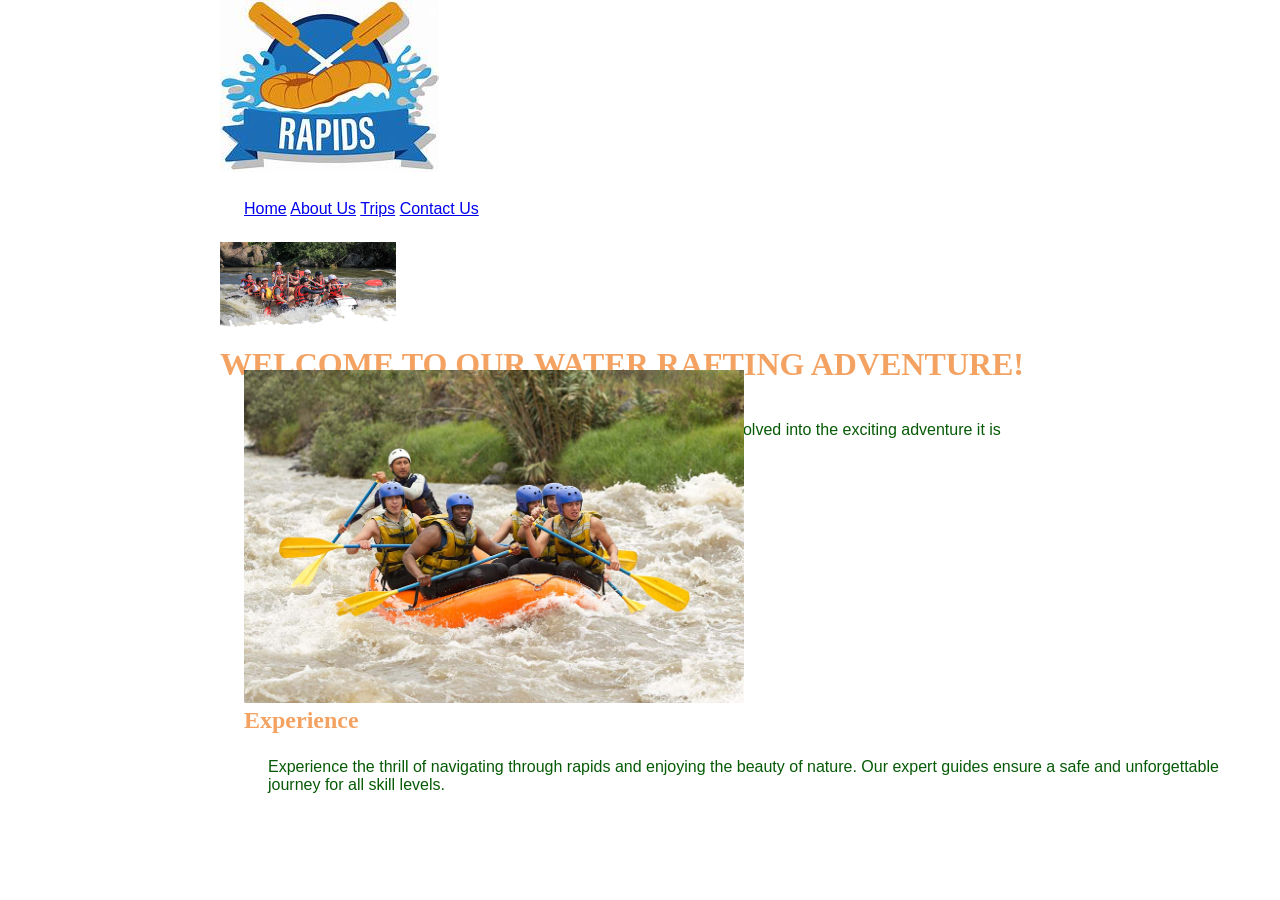
<file: index.html>
<!DOCTYPE html>
<html lang="en">

<head>
    <meta charset="UTF-8">
    <meta name="viewport" content="width=device-width, initial-scale=1.0">
    <meta name="description"
        content="Welcome to our water rafting adventure! Experience the thrill of navigating through rapids and enjoying the beauty of nature!">
    <meta name="author" content="Godspower Moses">
    <title>About Us| Summer River Expeditions</title>
    <link rel="stylesheet" href="wwr/styles/raft.css">

</head>

<body>
    <header>
        <img src="wwr/images/logo.jpeg" alt="White Water Rafting Logo">
        <nav>
            <a href="index.html">Home</a>
            <a href="about.html">About Us</a>
            <a href="trips.html">Trips</a>
            <a href="contact.html">Contact Us</a>
        </nav>
    </header>
    <main>
        <div class="hero">
            <img src="wwr/images/hero.png" alt="White Water Rafting Adventure">
            <h1>WELCOME TO OUR WATER RAFTING ADVENTURE!</h1>
            <article>
                <img src="wwr/images/rafting60.jpg" alt="White Water Rafting">
                <h2>
                    Experience
                </h2>
                <p>Experience the thrill of navigating through rapids and enjoying the beauty of nature. Our expert
                    guides ensure a safe and unforgettable journey for all skill levels.</p>
            </article>
        </div>
        <section>
            <h2>History</h2>
            <p>Learn about the rich history of white water rafting and how it has evolved into the exciting adventure it
                is today.</p>
        </section>
        <section>
            <h2>Adventure Awaits You!</h2>
        </section>
    </main>
   
    <footer>
        <p>&copy; 2026 White Water Rafting Adventure | Godspower Moses</p>
        <nav class="socialmedia">
            <a href=https://www.facebook.com/profile.php? id=61593580371596 target="_blank" rel="noopener noreferrer">
                <img src="wwr/images/facebook.svg" alt="Facebook">
            </a>

            <a href="https://tiktok.com" target="_blank" rel="noopener noreferrer">
                <img src="wwr/images/tiktok.svg" alt="TikTok">
            </a>

            <a href="https://wa.me/2348140927427" target="_blank" rel="noopener noreferrer">
                <img src="wwr/images/whatsapp.svg" alt="Whatsapp">
            </a>
        </nav>
    </footer>
</body>

</html>
</file>
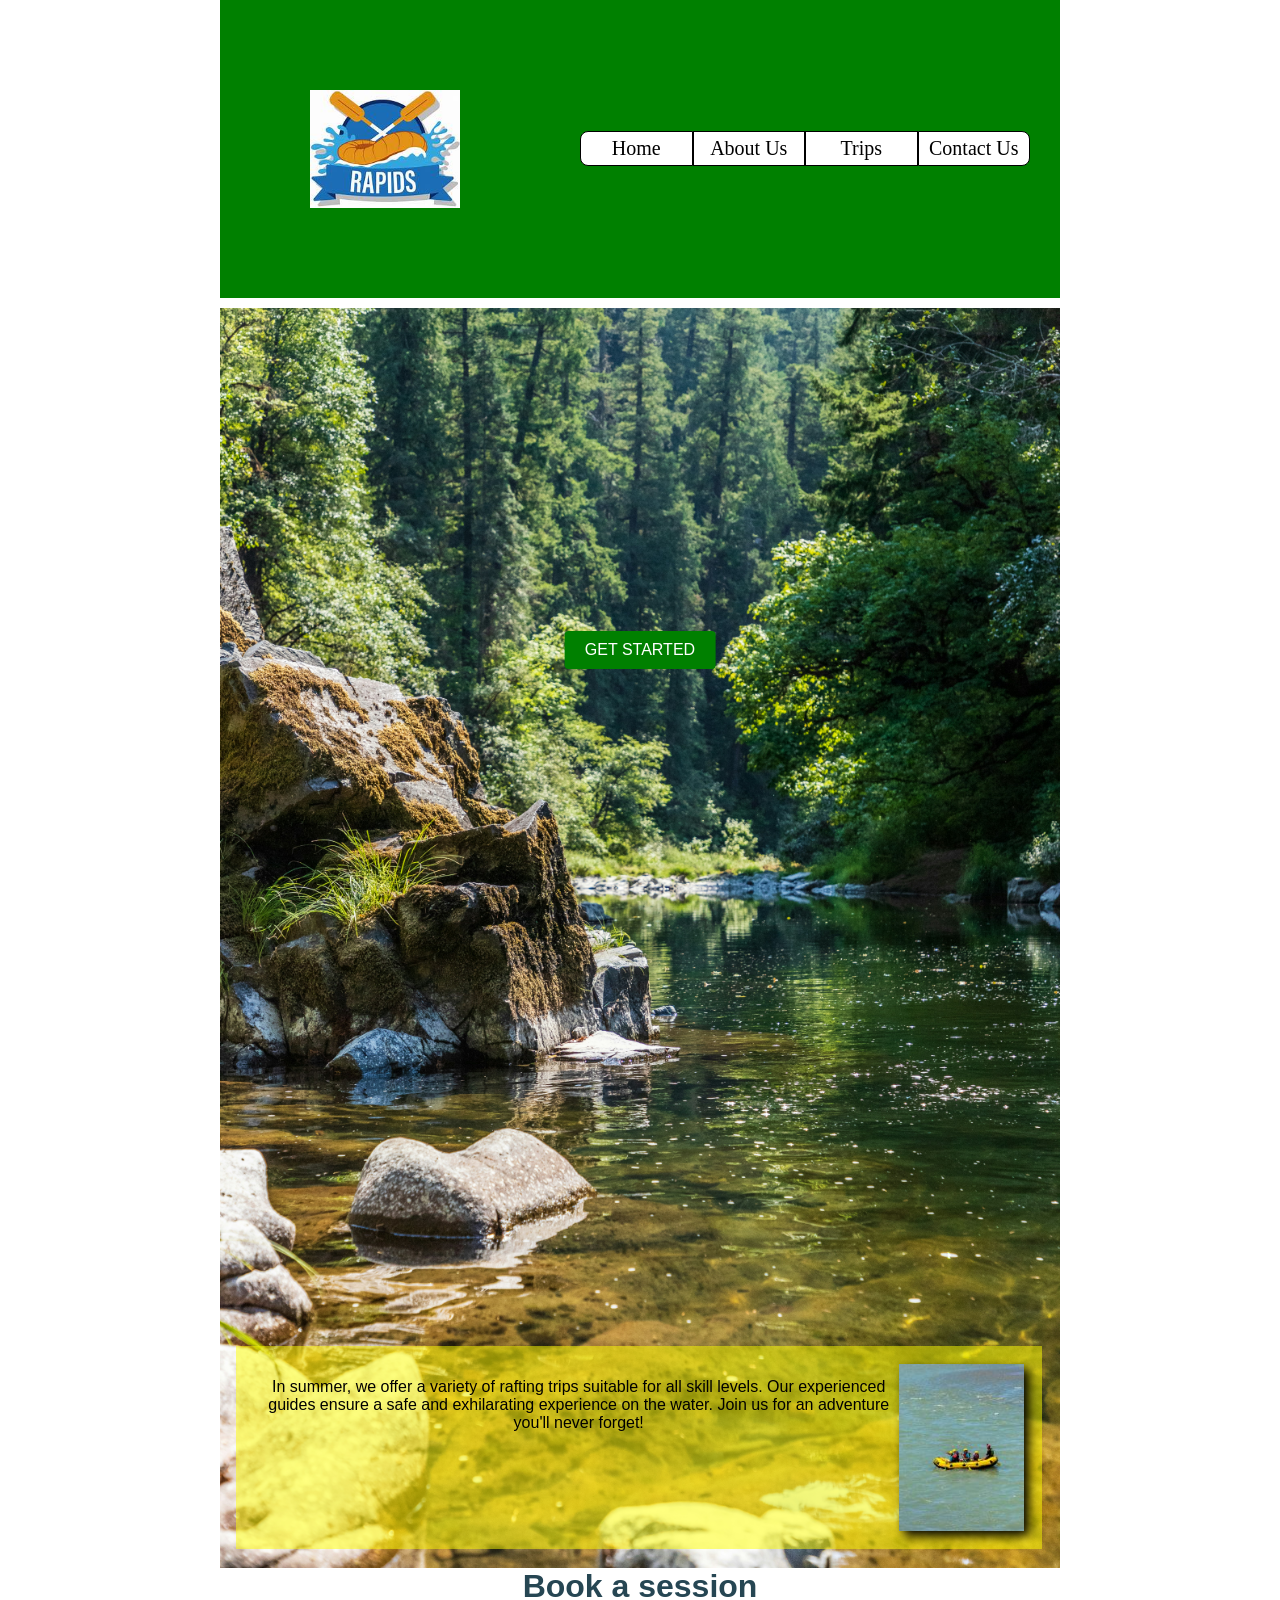
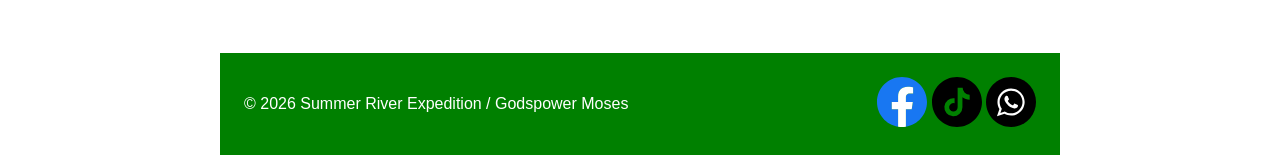
<file: wwr/index.html>
<!DOCTYPE html>
<html lang="en-US">

<head>
    <meta charset="UTF-8">
    <meta name="viewport" content="width=device-width,initial-scale=1.0">
    <meta name="description"
      content="Welcome to Summer River Expedition, your premier destination for thrilling rafting adventures. Join us for an unforgettable experience on the water!">
    <meta name="author" content="Godspower Moses">
    <title> Home | Summer River Expedition</title>
    <link rel="stylesheet" href="styles/rafting.css">
</head>

<body>
    <header>
        <img src="images/logo.jpeg" alt=" hero logo">
        <nav>
            <ul>
                <li><a href="index.html">Home</a></li>
                <li><a href="about.html">About Us</a></li>
                <li><a href="trips.html">Trips</a></li>
                <li><a href="contact.html">Contact Us</a></li>
            </ul>
        </nav>
    </header>
    <main>
        <div class="hero">
            <img src="images/scenic-river.jpg" alt=" waterscape">
            <h1>Book a session</h1>
            <article>
                <img src="images/river-veiw.jpg" alt="Scenic River">
                <p>
                   In summer, we offer a variety of rafting trips suitable for all skill levels. Our experienced guides ensure a safe and exhilarating experience on the water. Join us for an adventure you'll never forget!
                </p>
            </article>
        </div>
        <section class="trips">
           <div id="home-btn" class="btn-home">
                <a href="trips.html" class="btn">GET STARTED</a>
            </div>
            </div>
           
    </main>
    <footer>
        <p>&copy; 2026 Summer River Expedition / Godspower Moses</p>

        <nav class="socialmedia">
            <a href="https://www.facebook.com/">
                <img src="images/facebook.svg" alt="Facebook logo ">
            </a>
            <a href="https://www.tiktok.com/">
                <img src="images/tiktok.svg" alt="Tiktok logo">
            </a>
            <a href="https://www.whatsapp.com/">
                <img src="images/whatsapp.svg" alt="Instagram logo">
            </a>
        </nav>
    </footer>
</body>

</html>
</file>
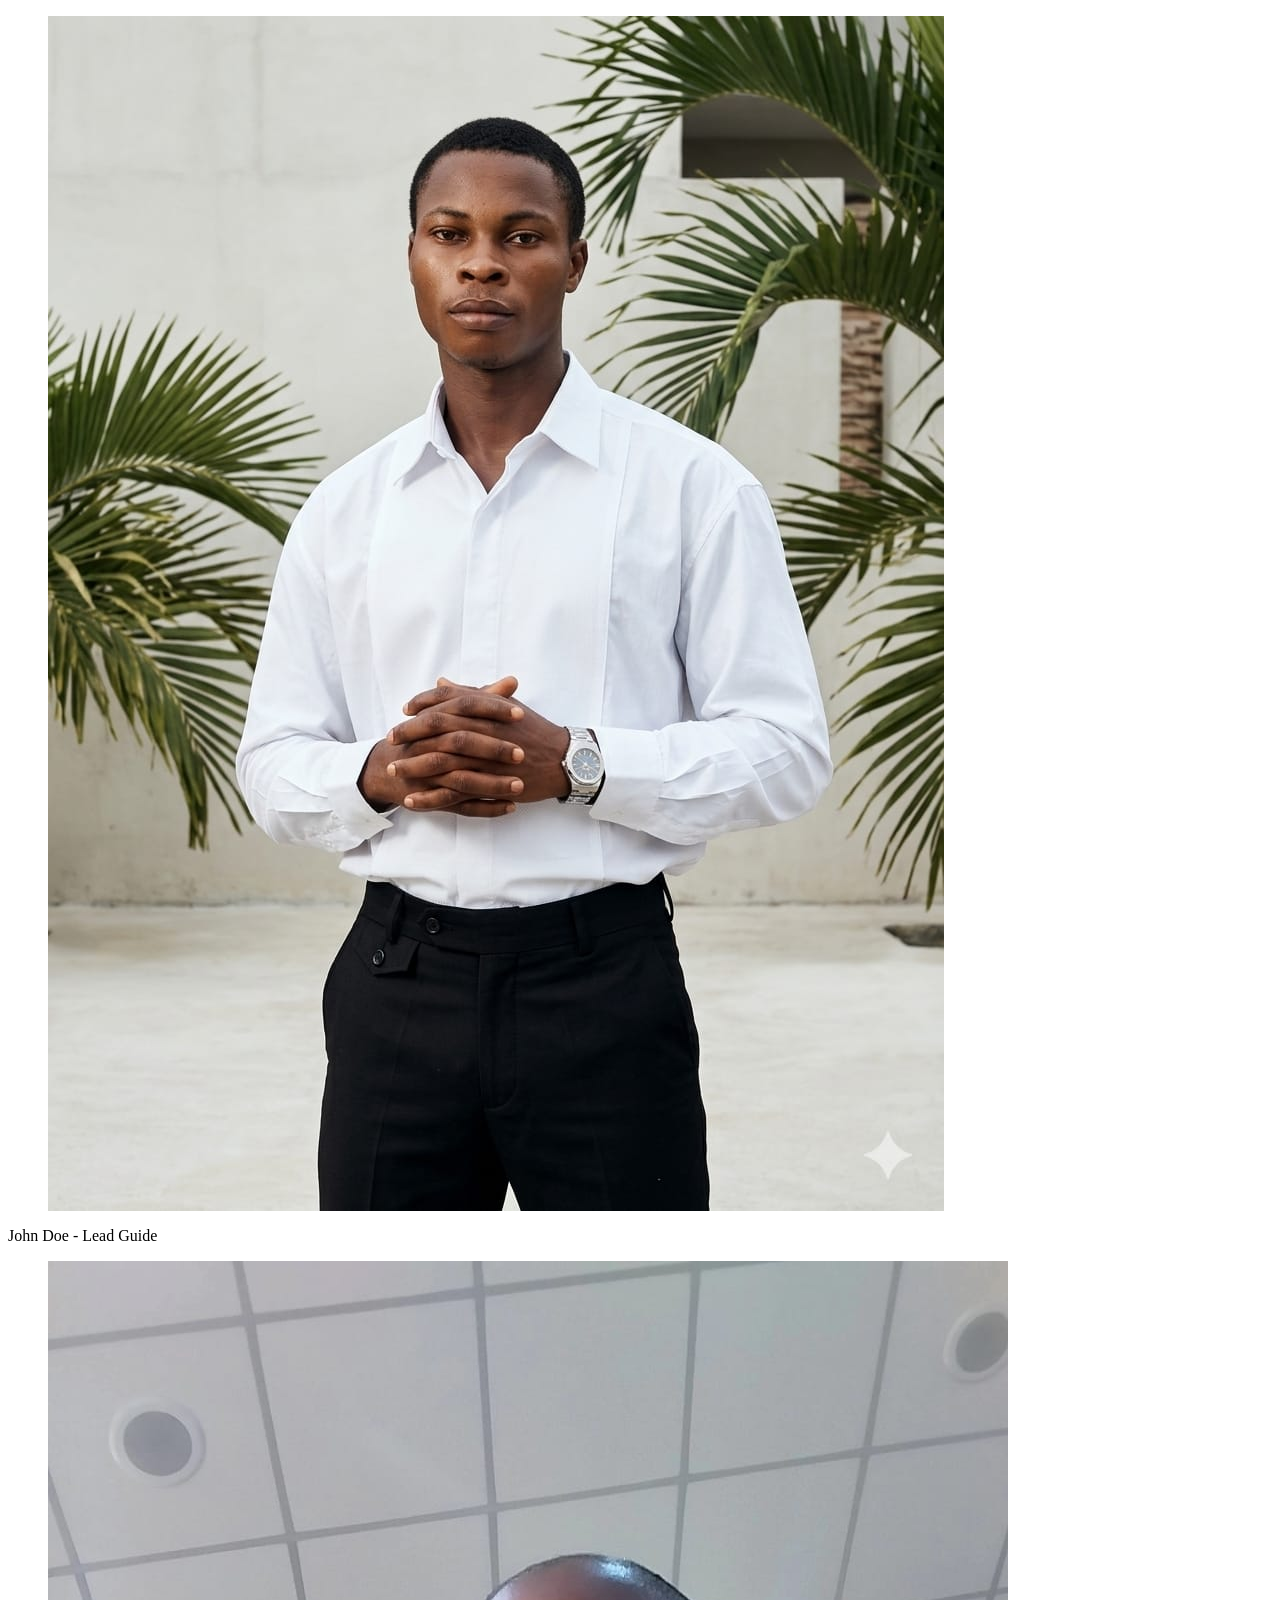
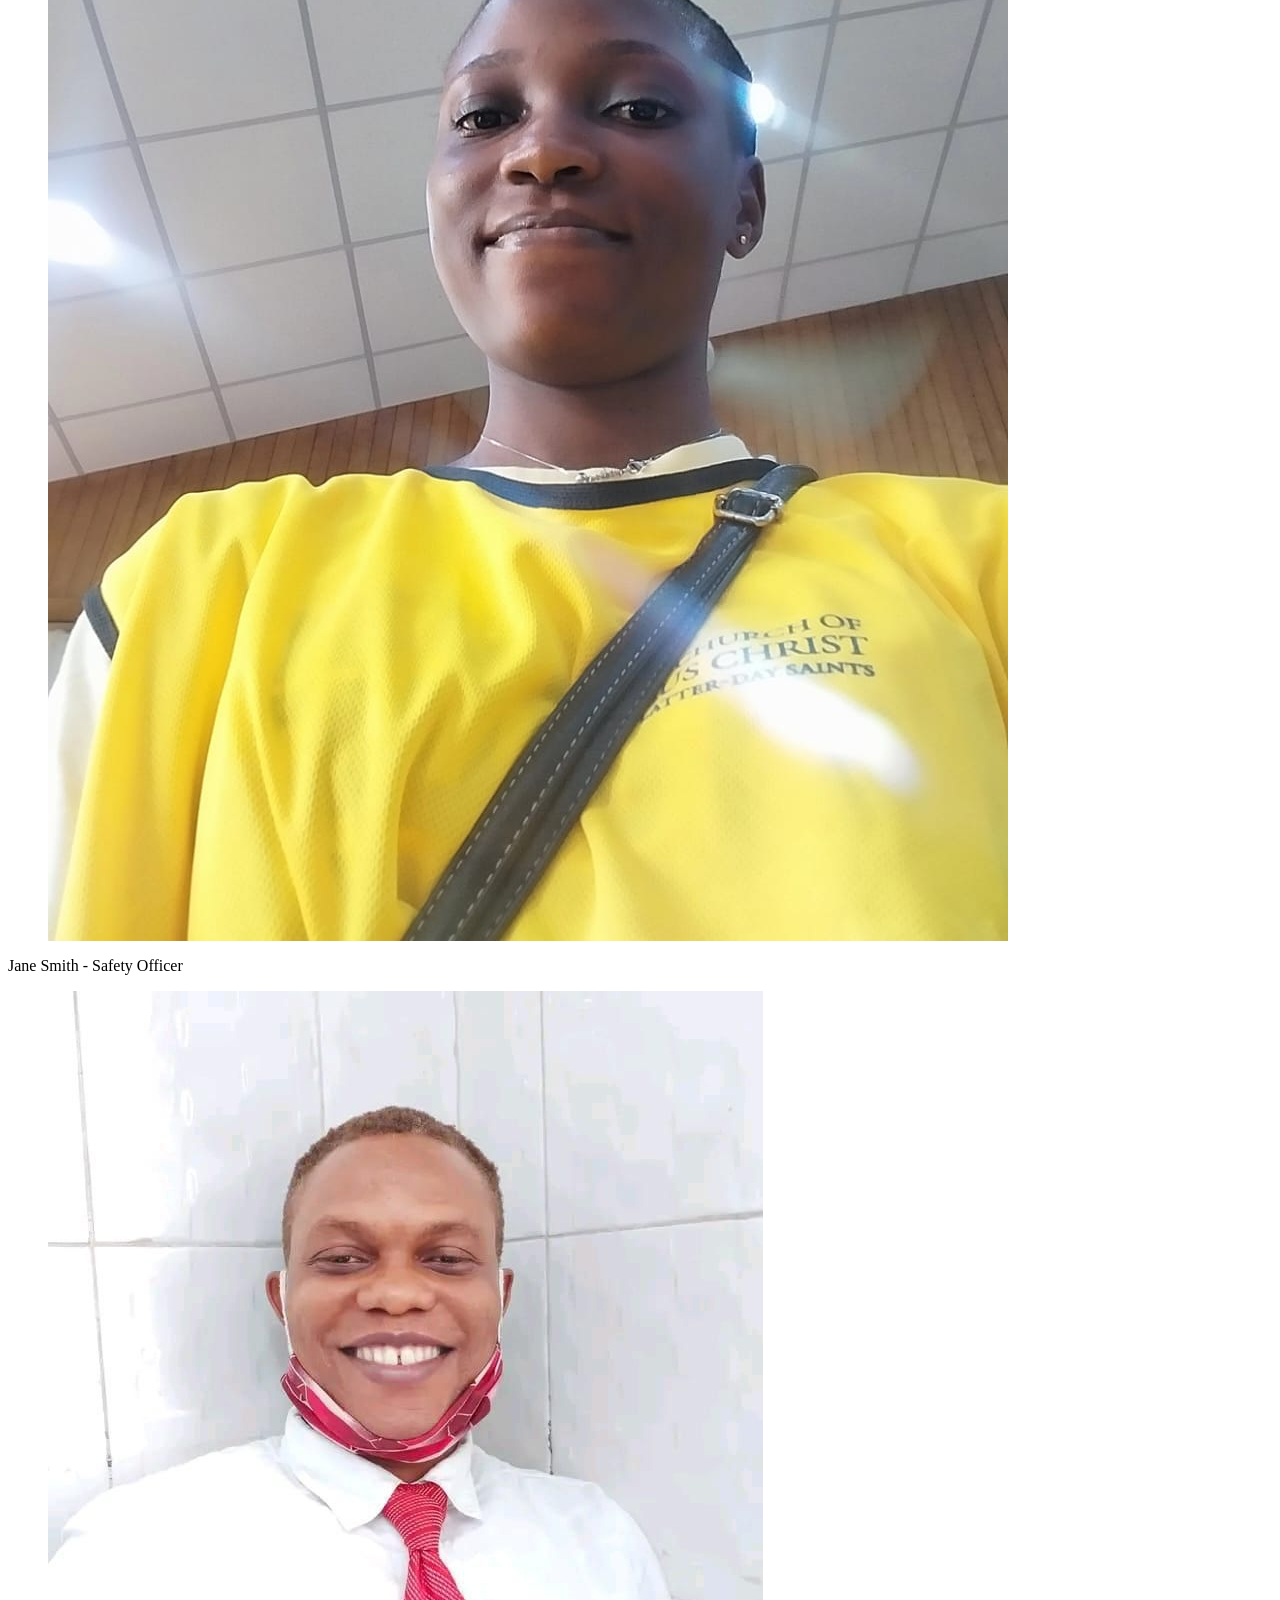
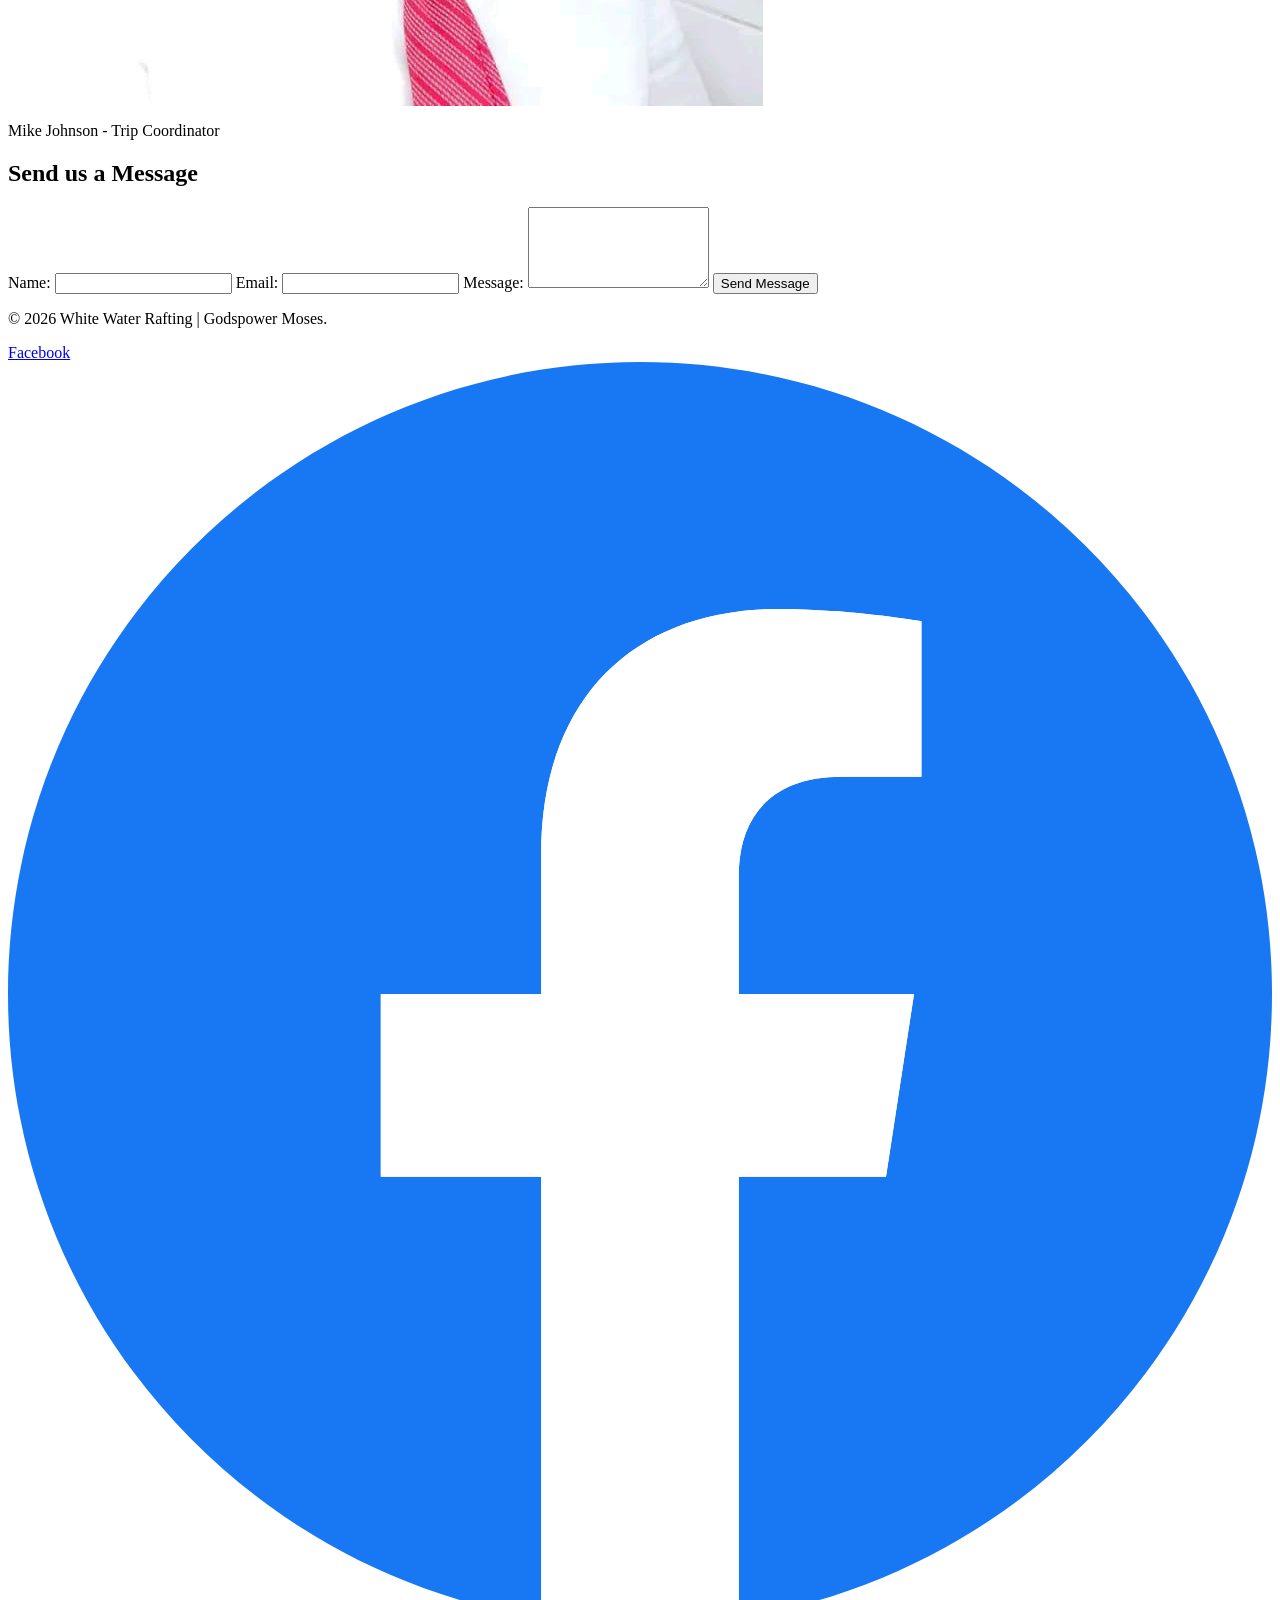
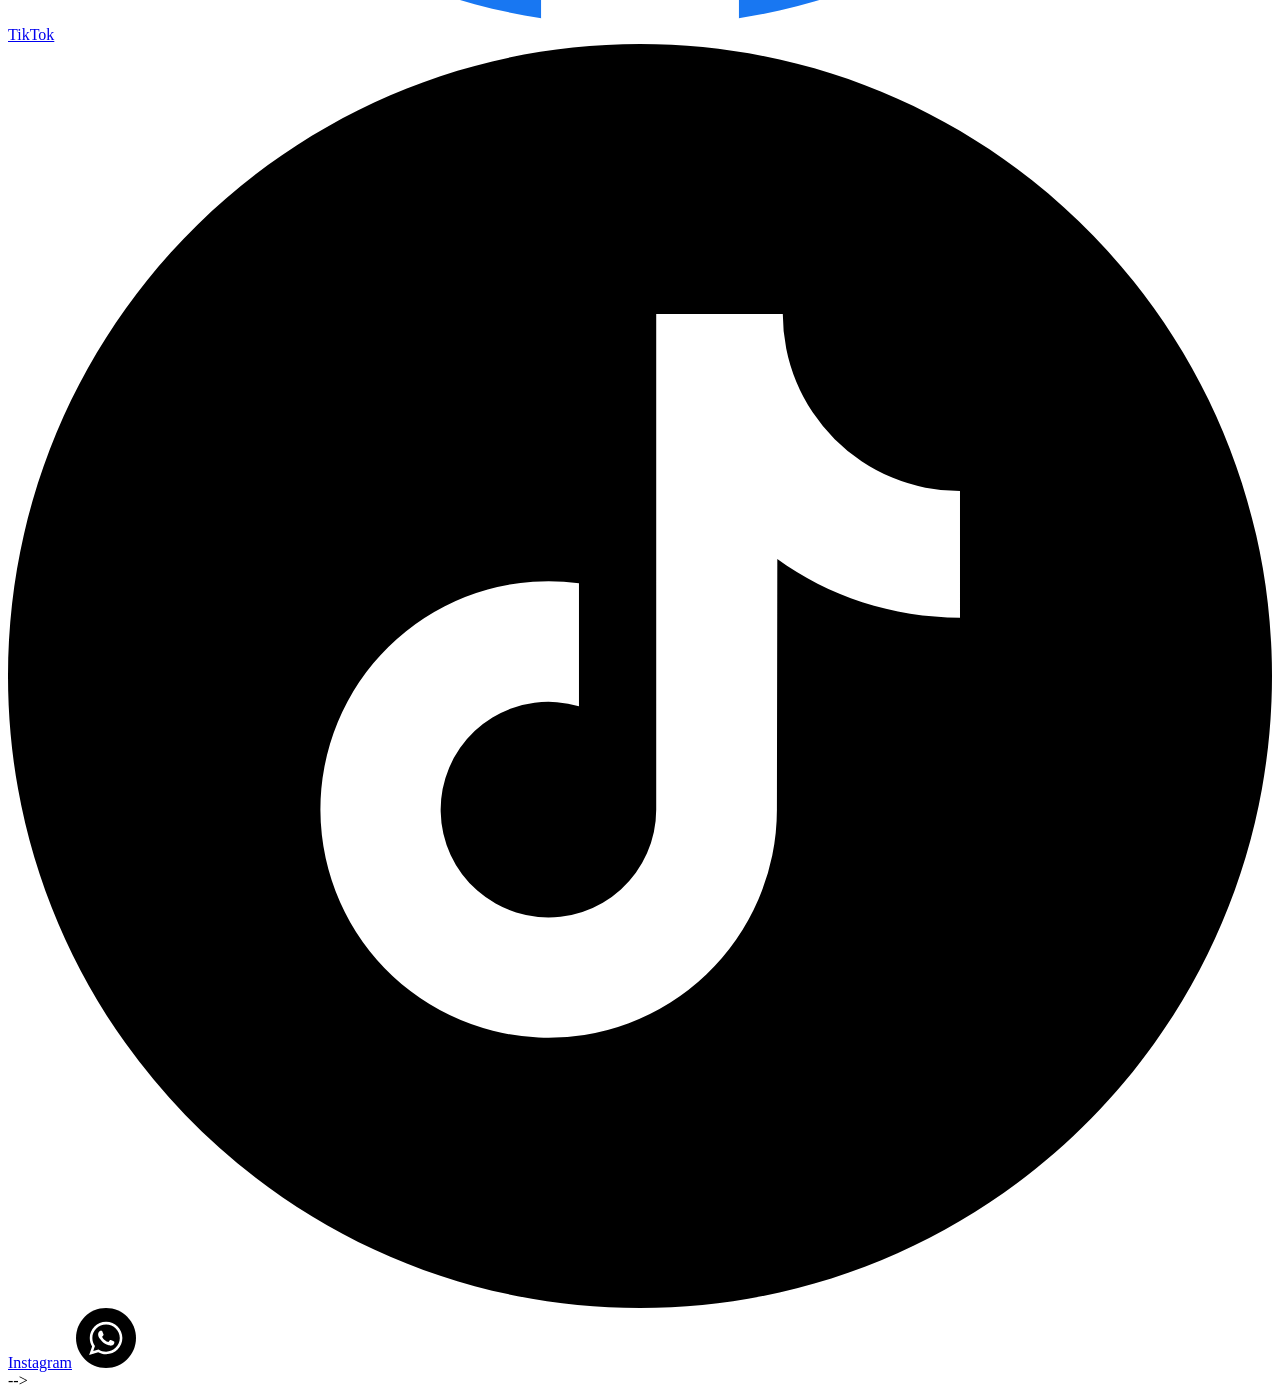
<file: contact.html>
<!-- <!DOCTYPE html>
<html lang="en">

<head>
    <meta charset="UTF-8">
    <meta name="viewport" content="width=device-width, initial-scale=1.0">
    <meta name="description" content="Contact Us | White water rafting. Get in touch with us for any questions, inquiries, or to book your white water rafting adventure. Our team is here to assist you and ensure you have an unforgettable experience on the water. Reach out today!">
    <meta name="author" content="Godspower Moses">
    <title>Contact Us | White water rafting</title>
    <link rel="stylesheet" href="styles/rafting.css">
</head>

<body>
    <header>
        <img src="images/logo.jpeg" alt="White Water Rafting Logo">
        <nav>
            <a href="index.html">HOME</a>
            <a href="about.html">ABOUT US</a>
            <a href="trips.html">TRIPS</a>
            <a href="contact.html">CONTACT US</a>
        </nav>
    </header>
    <main>
        <h1 class="page-status">Contact Us</h1>
        <p>If you have any questions, inquiries, or would like to book a trip,
            please feel free to reach out to us using the contact information below:</p>
        <section class="contact-info">
            <h2> Our Contact Information</h2>
            <p><strong>White Water Rafting</strong></p>
            <p><strong>Address:</strong> 20 Ugbor Village Rd GRA </p>
            <p><strong>City:</strong> Benin City, Edo State</p>
            <p><strong>Email:</strong> effiongblessed74@gmail.com</p>
            <p><strong>Phone:</strong> +(234) 8140927427</p>

        </section>
        <section class="map">
            <h2>Find Us on the Map</h2>
            <iframe
                src="https://www.google.com/maps/embed?pb=!1m18!1m12!1m3!1d3965.9886541375113!2d5.604419874990726!3d6.265221693723412!2m3!1f0!2f0!3f0!3m2!1i1024!2i768!4f13.1!3m3!1m2!1s0x1040d10971c5b8dd%3A0xe48a16e2e5dd6c60!2sOpp.%20Ugbor%20Market%2C%2020%20Ugbor%20Village%20Rd%2C%20Oka%2C%20Benin%20City%20300102%2C%20Edo!5e0!3m2!1sen!2sng!4v1790038383113!5m2!1sen!2sng"
                width="600" height="450" style="border:0;" allowfullscreen="" loading="lazy"
                referrerpolicy="strict-origin-when-cross-origin"></iframe>

        </section>
        <h2> Meet Our Team</h2>
        <div class="team-members">
            <!-- Team member information would go here -->
            <figure><img src="images/team-member1.jpg" alt="Team Member 1"></figure>
            <figcaption>John Doe - Lead Guide</figcaption>
            <figure><img src="images/team-member2.jpg" alt="Team Member 2"></figure>
            <figcaption>Jane Smith - Safety Officer</figcaption>
            <figure><img src="images/team-member3.jpg" alt="Team Member 3"></figure>
            <figcaption>Mike Johnson - Trip Coordinator</figcaption>
        </div>
        <section class="contact-form">
            <h2>Send us a Message</h2>
            <form>
                <label for="name">Name:</label>
                <input type="text" id="name" name="name" required>
                <label for="email">Email:</label>
                <input type="email" id="email" name="email" required>
                <label for="message">Message:</label>
                <textarea id="message" name="message" rows="5" required></textarea>
                <button type="submit">Send Message</button>
            </form>
        </section>

    </main>
    <footer>
        <p>&copy; 2026 White Water Rafting | Godspower Moses.</p>
        <nav class="socialmedia">
            <a href="https://facebook.com" target="_blank" rel="noopener noreferrer">Facebook</a>
            <img src="images/facebook.svg" alt="Facebook">
            <a href="https://tiktok.com" target="_blank" rel="noopener noreferrer">TikTok</a>
            <img src="images/tiktok.svg" alt="TikTok">
            <a href="https://whatsapp.com" target="_blank" rel="noopener noreferrer">Instagram</a>
            <img src="images/whatsapp.svg" alt="Whatsapp">
        </nav>
    </footer>
</body>

</html> -->
</file>
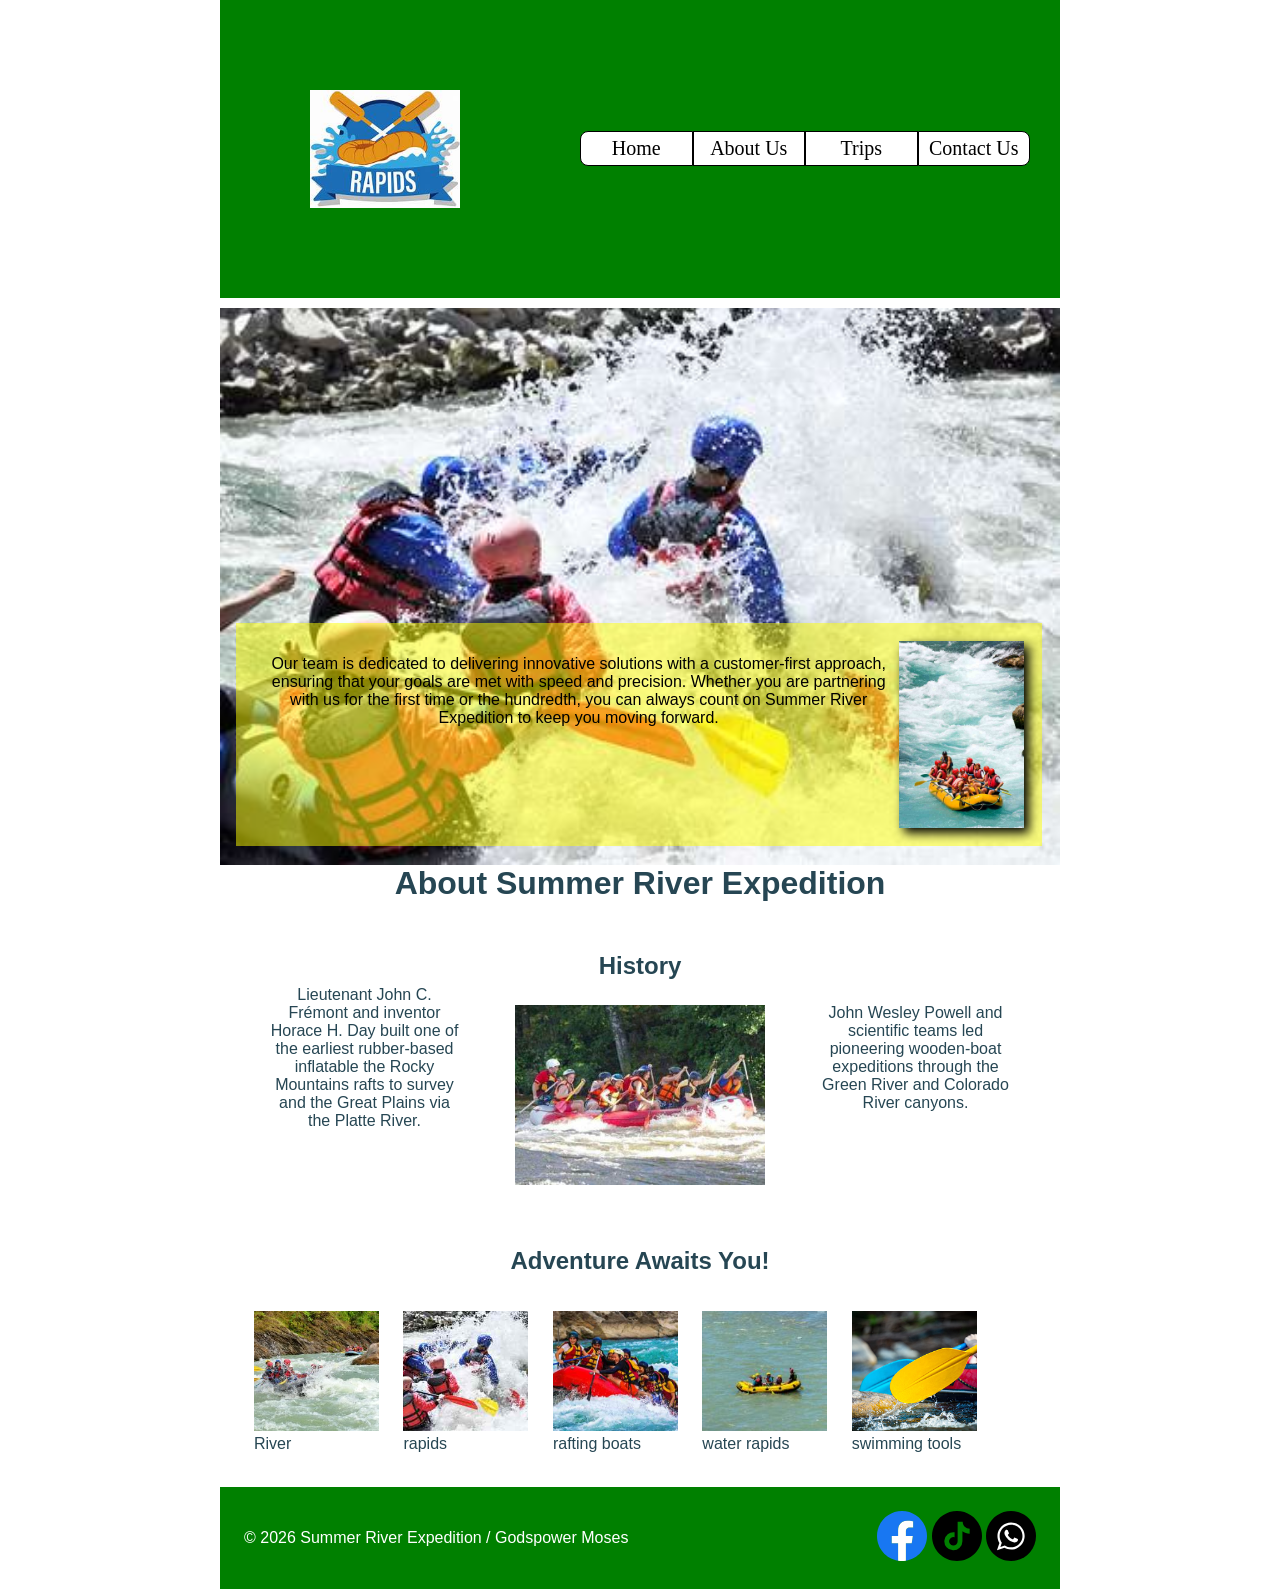
<file: wwr/about.html>
<!DOCTYPE html>
<html lang="en-US">

<head>
    <meta charset="UTF-8">
    <meta name="viewport" content="width=device-width,initial-scale=1.0">
    <meta name="description"
      content="Summer River Expedition is your premier destination for thrilling rafting adventures.">
    <meta name="author" content="Godspower Moses">
    <title> About Us | Summer River Expedition</title>
    <link rel="stylesheet" href="styles/rafting.css">
</head>

<body>
    <header>
        <img src="images/logo.jpeg" alt=" hero logo">
        <nav>
            <ul>
                <li><a href="index.html">Home</a></li>
                <li><a href="about.html">About Us</a></li>
                <li><a href="trips.html">Trips</a></li>
                <li><a href="contact.html">Contact Us</a></li>
            </ul>
        </nav>
    </header>
    <main>
        <div class="hero">
            <img src="images/rafting-47.jpg" alt="adventure  waterscape">
            <h1>About Summer River Expedition</h1>
            <article>
                <img src="images/rafting-49.jpg" alt="adventure waterscape">
                <p>
                    Our team is dedicated to delivering innovative solutions with a customer-first
                    approach, ensuring
                    that your goals are met with speed and precision. Whether you are partnering
                    with us for the first
                    time or the hundredth, you can always count on Summer River Expedition to keep you moving
                    forward.
                </p>
            </article>
        </div>
        <section class="history">
            <div class="history-text">
                <p>
                    Lieutenant John C. Frémont and inventor Horace H. Day built one of the earliest
                    rubber-based inflatable the Rocky Mountains rafts to survey and the Great Plains
                    via the Platte River.
                </p>
            </div>
            <div class="history-image">
                <h2> History </h2>
                <img src="images/family-ad.jpg" alt="swimming tools">
            </div>
            <div class="history-text">
                <p>
                    John Wesley Powell and scientific teams led pioneering wooden-boat expeditions
                    through the Green
                    River and Colorado River canyons. </p>
            </div>
        </section>
        <section>
            <h2>Adventure Awaits You!</h2>
            <figure>
                <img src="images/raft2.jpg" alt=" picture ">
                <figcaption>River</figcaption>
            </figure>
            <figure>
                <img src="images/rafting-14.jpg" alt="rapids ">
                <figcaption> rapids</figcaption>
            </figure>
            <figure>
                <img src="images/rafting-18.jpg" alt="rafting boat">
                <figcaption>rafting boats</figcaption>
            </figure>
            <figure>
                <img src="images/river-veiw.jpg" alt=" water rapids">
                <figcaption> water rapids </figcaption>
            </figure>
            <figure>
                <img src="images/paddle.jpg" alt=" swimming tools">
                <figcaption> swimming tools</figcaption>
            </figure>
        </section>


    </main>
    <footer>
        <p>&copy; 2026 Summer River Expedition / Godspower Moses</p>

        <nav class="socialmedia">
            <a href="https://www.facebook.com/">
                <img src="images/facebook.svg" alt="Facebook logo ">
            </a>
            <a href="https://www.tiktok.com/">
                <img src="images/tiktok.svg" alt="Tiktok logo">
            </a>
            <a href="https://www.whatsapp.com/">
                <img src="images/whatsapp.svg" alt="Instagram logo">
            </a>
        </nav>
    </footer>
</body>

</html>
</file>
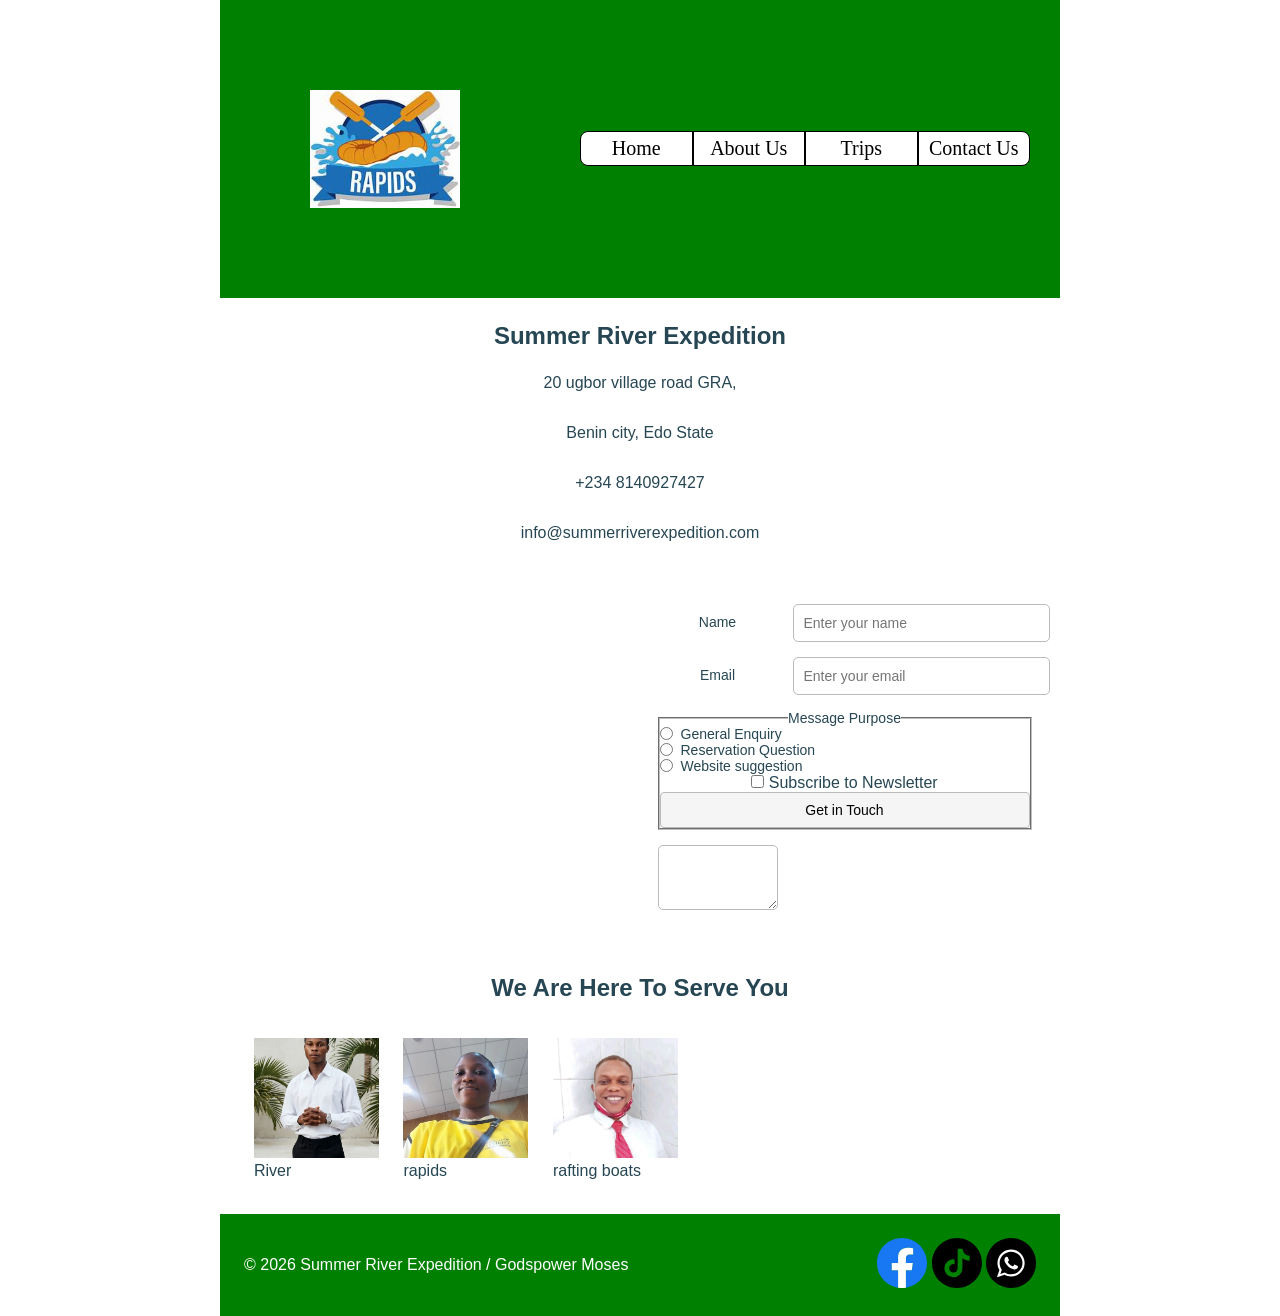
<file: wwr/contact.html>
<!DOCTYPE html>
<html lang="en-US">

<head>
    <meta charset="UTF-8">
    <meta name="viewport" content="width=device-width,initial-scale=1.0">
    <meta name="description"
      content="Contact Summer River Expedition for your next thrilling rafting adventure. Reach out to us for inquiries, bookings, and more information.">
    <meta name="author" content="Godspower Moses">
    <title>Contact Us | Summer River Expedition</title>
    <link rel="stylesheet" href="styles/rafting.css">
</head>

<body>
    <header>
        <img src="images/logo.jpeg" alt=" hero logo">
        <nav>
            <ul>
                <li><a href="index.html">Home</a></li>
                <li><a href="about.html">About Us</a></li>
                <li><a href="trips.html">Trips</a></li>
                <li><a href="contact.html">Contact Us</a></li>
            </ul>
        </nav>
    </header>
    <main>
        <section class="Company info">
            <h1>Summer River Expedition</h1>
            <p>20 ugbor village road GRA,</p> 
            <p>Benin city, Edo State</p>
            <p>+234 8140927427</p>
            <p>info@summerriverexpedition.com</p>
        </section>
        <section class="contact-section">
            <div class="map">
                <iframe src="https://www.google.com/maps/embed?pb=!1m18!1m12!1m3!1d3965.9886541375017!2d5.604419873990474!3d6.265221693723441!2m3!1f0!2f0!3f0!3m2!1i1024!2i768!4f13.1!3m3!1m2!1s0x1040d10971c5b8dd%3A0xe48a16e2e5dd6c60!2sOpp.%20Ugbor%20Market%2C%2020%20Ugbor%20Village%20Rd%2C%20Oka%2C%20Benin%20City%20300102%2C%20Edo%2C%20Nigeria!5e0!3m2!1sen!2suk!4v1791633467264!5m2!1sen!2suk" allowfullscreen="" loading="lazy" referrerpolicy="strict-origin-when-cross-origin"></iframe>
            </div>
            <form class="contact-form" action="#" method="post">
                <label for="name">Name</label>
                <input type="text" id="name" name="name" placeholder="Enter your name" required>
                <label for="email">Email</label>
                <input type="email" id="email" name="email" placeholder="Enter your email" required>
                
               <fieldset>
                <legend>Message Purpose</legend>
                <label class="radio-option" for="general">
                    <input type="radio" 
                    id="general" name="reason" 
                    value="general">
                    General Enquiry
                </label>
                <label class="radio-option" for="reservation">
                    <input type="radio" 
                    id="reservation"  name="reason" 
                    value="reservation">
                    Reservation Question
                </label>
                <label class="radio-option" for="suggestion">
                    <input type="radio" 
                    id="suggestion" name="reason" 
                    value="suggestion">
                    Website suggestion
                </label>
                <input type="checkbox" id="newsletter" name="newsletter">
                <label for="newsletter">Subscribe to Newsletter</label>
                <button type="submit">Get in Touch</button>
               </fieldset>
               <label for="message"></label>
               <textarea id="message" name="message" placeholder="Type here......" required>
               </textarea>
               
            </form>
        </section>
            

            <section>
            <h2>We Are Here To Serve You</h2>
            <figure>
                <img src="images/team-member1.jpg" alt=" picture ">
                <figcaption>River</figcaption>
            </figure>
            <figure>
                <img src="images/team-member2.jpg" alt="rapids ">
                <figcaption> rapids</figcaption>
            </figure>
            <figure>
                <img src="images/team-member3.jpg" alt="rafting boat">
                <figcaption>rafting boats</figcaption>
            </figure>
          
        </section>


    </main>
    <footer>
        <p>&copy; 2026 Summer River Expedition / Godspower Moses</p>

        <nav class="socialmedia">
            <a href="https://www.facebook.com/">
                <img src="images/facebook.svg" alt="Facebook logo ">
            </a>
            <a href="https://www.tiktok.com/">
                <img src="images/tiktok.svg" alt="Tiktok logo">
            </a>
            <a href="https://www.whatspp.com/">
                <img src="images/whatsapp.svg" alt="Instagram logo">
            </a>
        </nav>
    </footer>
</body>

</html>
</file>
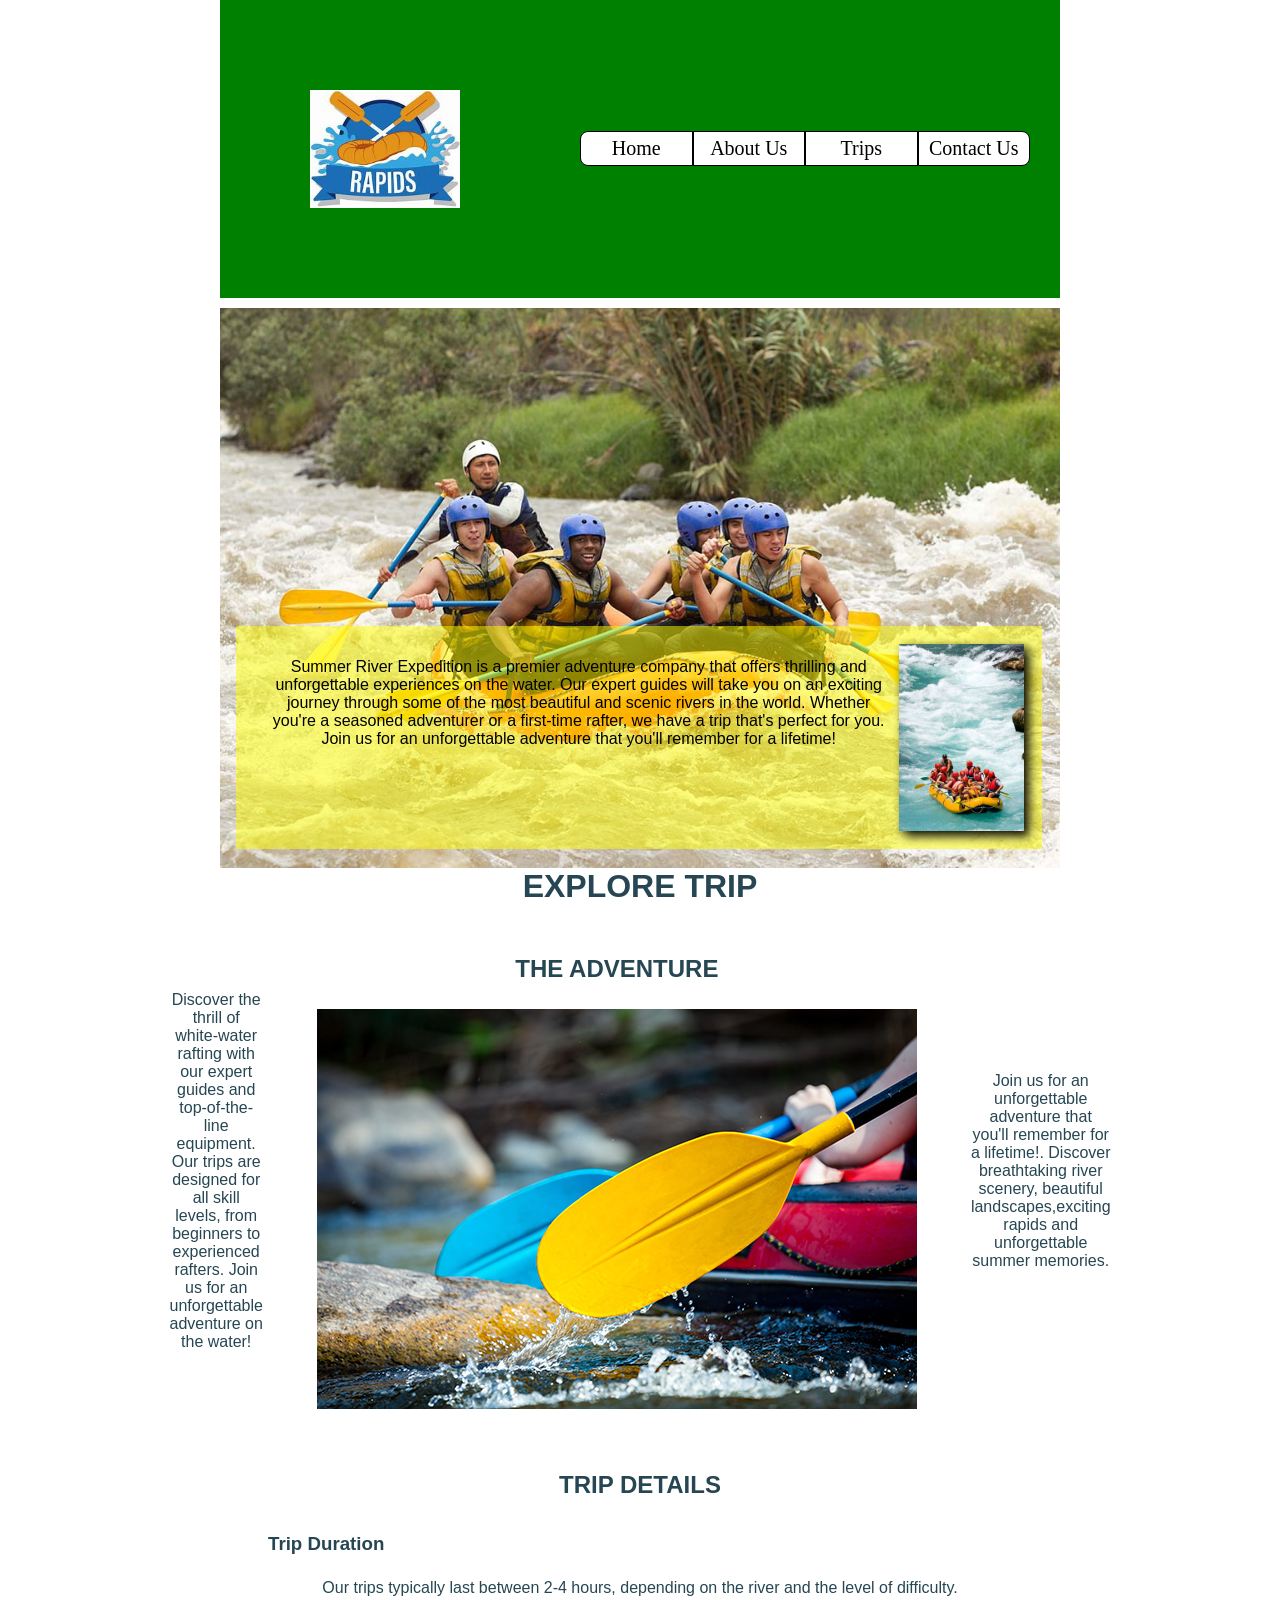
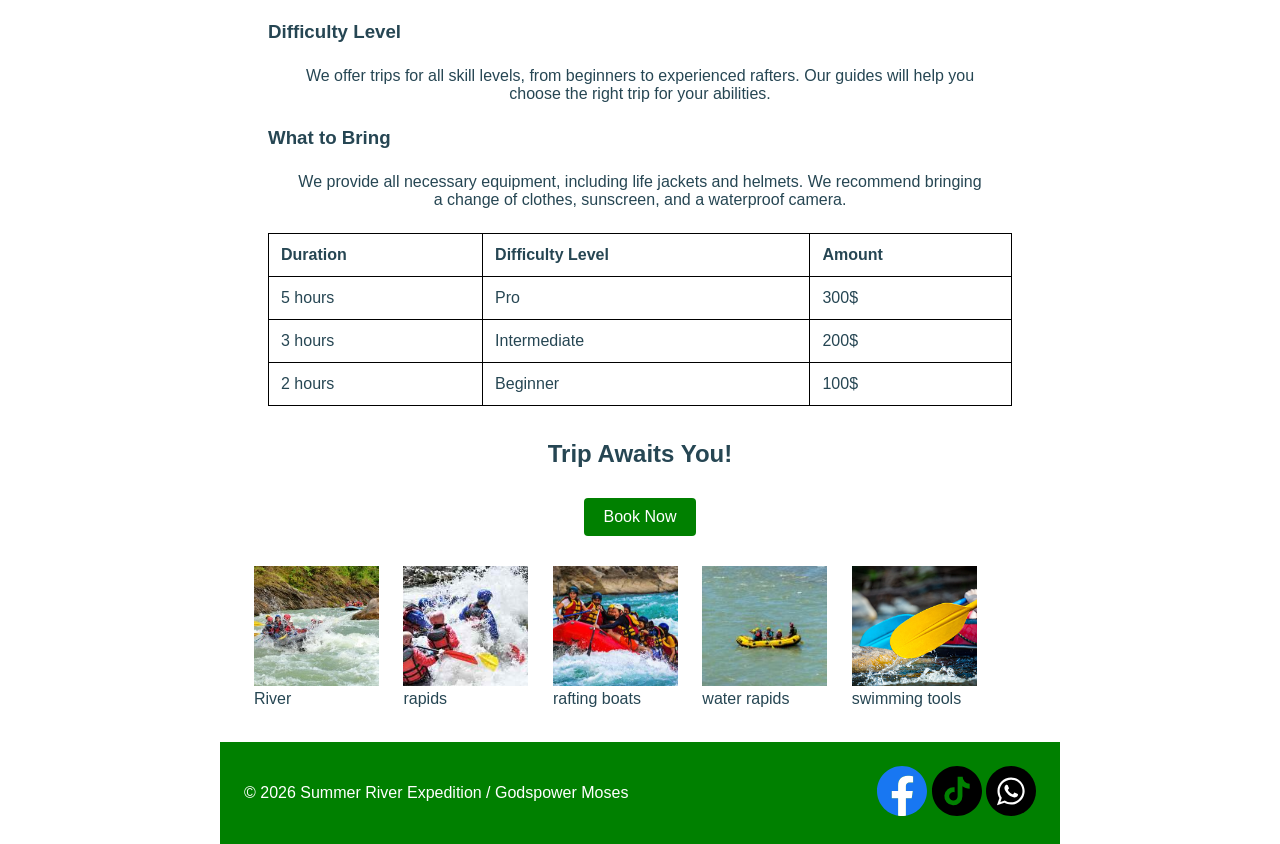
<file: wwr/trips.html>
<!DOCTYPE html>
<html lang="en-US">

<head>
    <meta charset="UTF-8">
    <meta name="viewport" content="width=device-width,initial-scale=1.0">
    <meta name="description"
      content="summer River Expedition trips are your premier destination for thrilling rafting adventures.">
    <meta name="author" content="Godspower Moses">
    <title> Trips | Summer River Expedition</title>
    <link rel="stylesheet" href="styles/rafting.css">
</head>

<body>
    <header>
        <img src="images/logo.jpeg" alt=" hero logo">
        <nav>
            <ul>
                <li><a href="index.html">Home</a></li>
                <li><a href="about.html">About Us</a></li>
                <li><a href="trips.html">Trips</a></li>
                <li><a href="contact.html">Contact Us</a></li>
            </ul>
        </nav>
    </header>
    <main>
        <div class="hero">
            <img src="images/rafting-60.jpg" alt="adventure  waterscape">
            <h1>EXPLORE TRIP</h1>
            <article>
                <img src="images/rafting-49.jpg" alt="adventure waterscape">
                <p>
                    Summer River Expedition is a premier adventure company that offers thrilling and
                    unforgettable experiences on the water. Our expert guides will take you on an
                    exciting journey through some of the most beautiful and scenic rivers in the world.
                    Whether you're a seasoned adventurer or a first-time rafter, we have a trip that's
                    perfect for you. Join us for an unforgettable adventure that you'll remember for a
                    lifetime!
                </p>
            </article>
        </div>
        <section class="adventure-history">
            <div class="adventure-text">
                <p>
                    Discover the thrill of white-water rafting with our expert guides and top-of-the-line equipment. Our trips are designed for all skill levels, from beginners to experienced rafters. Join us for an unforgettable adventure on the water!
                </p>
            </div>
            <div class="Adventure-image">
                <h2> THE ADVENTURE</h2>
                <img src="images/paddle.jpg" alt="swimming tools">
            </div>
            <div class="adventure-text">
                <p>
                    Join us for an unforgettable adventure that you'll remember for a lifetime!.
               Discover breathtaking river scenery, beautiful landscapes,exciting rapids and unforgettable summer memories.  </p>
            </div>
        </section>
        <section>
            <h2>
                TRIP DETAILS            </h2>
                <section class="trip-details">
                    <div class="trip-info">
                        <h3>Trip Duration</h3>
                        <p>Our trips typically last between 2-4 hours, depending on the river and the level of difficulty.</p>
                    </div>
                    <div class="trip-info">
                        <h3>Difficulty Level</h3>
                        <p>We offer trips for all skill levels, from beginners to experienced rafters. Our guides will help you choose the right trip for your abilities.</p>
                    </div>
                    <div class="trip-info">
                        <h3>What to Bring</h3>
                        <p>We provide all necessary equipment, including life jackets and helmets. We recommend bringing a change of clothes, sunscreen, and a waterproof camera.</p>
                    </div>
                    <table>
                        <tr>
                        <th>Duration</th>
                        <th>Difficulty Level</th>
                        <th>Amount</th>  
                        </tr>
                        <tr>
                        <td>5 hours</td>
                        <td>Pro</td>
                        <td>300$</tr>
                        </tr>
                        <tr>
                            <td>3 hours</td>
                            <td>Intermediate</td>
                            <td>200$</td>
                        </tr>
                        <tr>
                            <td>2 hours</td>
                            <td>Beginner</td>
                            <td>100$</td>
                        </tr>
                    </table>
                </section>
            <h2>Trip Awaits You!</h2>
            <div id="trip-info" class="btn-trip">
                <a href="contact.html" class="btn">Book Now</a>
            </div>
            <figure>
                <img src="images/raft2.jpg" alt=" picture ">
                <figcaption>River</figcaption>
            </figure>
            <figure>
                <img src="images/rafting-14.jpg" alt="rapids ">
                <figcaption> rapids</figcaption>
            </figure>
            <figure>
                <img src="images/rafting-18.jpg" alt="rafting boat">
                <figcaption>rafting boats</figcaption>
            </figure>
            <figure>
                <img src="images/river-veiw.jpg" alt=" water rapids">
                <figcaption> water rapids </figcaption>
            </figure>
            <figure>
                <img src="images/paddle.jpg" alt=" swimming tools">
                <figcaption> swimming tools</figcaption>
            </figure>
        </section>


    </main>
    <footer>
        <p>&copy; 2026 Summer River Expedition / Godspower Moses</p>

        <nav class="socialmedia">
            <a href="https://www.facebook.com/">
                <img src="images/facebook.svg" alt="Facebook logo ">
            </a>
            <a href="https://www.tiktok.com/">
                <img src="images/tiktok.svg" alt="Tiktok logo">
            </a>
            <a href="https://www.whatsapp.com/">
                <img src="images/whatsapp.svg" alt="Instagram logo">
            </a>
        </nav>
    </footer>
</body>

</html>
</file>
<file: wwr/styles/raft.css>
* {
    margin: 0;
    padding: 0;
    box-sizing: border-box;
}
:root {
    --primary-color: #055a05;
    --secondary-color: #f4a261;
    --accent-color: #e9c46a;
    --heading-font: "Times New Roman", Georgia, serif;
    --body-font: "Arial", Helvetica, sans-serif;
}
header{
    background-color: white;
    color: var(--accent-color);
}
body{
    font-family: var(--body-font);
    color: var(--primary-color)
}
header, main, footer {
    width: 840px;
    margin: 0 auto;
}
h1, h2 {
    font-family: var(--heading-font);
    color: var(--secondary-color);
} 
article img{
    width: 500px;
    height: auto;
}
nav, p, section, article{
    margin: 16px;
    padding: 8px;
}
.socialmedia {
    display: flex;
    gap: 5px;
    align-items: center;
}
.socialmedia a{
    display: inline-block;
    text-decoration: none;
}
.socialmedia img{
    width: 80px;
    height: 80px;
    display: block;
}
.hero h1, article{
    position: absolute;
    float: right;
}


/* header{
    background-color: #333;
    color: #fff;
    padding: 10px 20px;
    display: grid;
    grid-template-columns: 150px 1fr;
    margin: 0 auto;
    width: 840px;
    align-items: center;
}
header img {
    width: 120px;
    height: auto;
}

nav {
    display: flex;
    align-items: center;
    gap: 80px;

}

nav a {
    color: #fff;
    text-decoration: none;
    margin: 0 15px;
}
nav a:hover {
    text-decoration: underline;
    color: blue;
}
.hero {
    text-align: center;
    margin: 20px auto;
    position: relative;
    width: 840px;
    height: 450px;
}
.hero img {
    width: 100%;
    height: 450px;
    object-fit: cover;
    display: block;
    
}
.hero h1 {
    position: absolute;
    top: 35%;
    left: 0;
    margin: 0;
    width: 100%;
    padding: 20px;
    text-align: center;
    opacity: 0.7;
    background-color: rgba(0, 0, 0, 0.7);
    color: white;
    

} */
</file>
<file: wwr/styles/rafting.css>
:root {
    --primary-color: #008000;
    /* forest green */
    --accent1-color: #264653;
    /* dark slate blue */
    --accent2-color: #e9c46a;
    /* light golden yellow */
    --heading-font: "Times New Roman", "Georgia", serif;
    --body-font: Arial, Helvetica, sans-serif;
    --background-color: #ffff0080;
    --color1: white;
    --color2: black;

}

header {
    background-color: var(--primary-color);
    color: var(--accent2-color);
    display: grid;
    grid-template-columns: 1fr 2fr;
    align-items: center;
    font-family: var(--heading-font);   
}

* {
    margin: 0;
    padding: 0;
    box-sizing: border-box;
}

body {
    font-family: var(--body-font);
    color: var(--accent1-color);
}

header,
main,
footer {
    width: 840px;
    margin: 0 auto;
}

.history, .adventure-history {
    display: flex;
    align-items: center;
    justify-content: center;
    gap: 30px;
}

.history-text, .adventure-text {
    width: 35%;
}

.history-image, .adventure-image {
    text-align: center;
}

.history-image h2, .adventure-image h2 {
    margin-bottom: 15px;
}

.history-image img, .adventure-image img {
    width: 250px;
    height: 180px;
    object-fit: cover;
}

h2 {

    padding: 10px;
    margin: 16px;
    text-align: center;
}

header img {
    width: 150px;
    margin: 90px;

}

nav ul {
    list-style: none;
    display: flex;
    width: 450px;
    margin: 10px auto;
    padding: 0;
}

nav ul li {
    flex: 1;
}

nav ul li a {
    display: block;
    text-align: center;
    padding: 5px;
    text-decoration: none;
    color: var(--color2);
    background-color: var(--color1);
    border: 1px solid black;
    font-size: 20px;
    
}

nav ul li:first-child a {
    border-radius: 8px 0 0 8px;
}

nav ul li:last-child a {
    border-radius: 0 8px 8px 0;
}

article{
    position: absolute;
    background-color: var(--background-color);
    color: black;
    width: 96%;
    bottom: 40px;
}

figure {
    display: inline-block;
    margin: 10px;
}

figure img {
    width: 125px;
    height: 120px;
    object-fit: cover;

}

nav,
p,
section,
article {
    margin: 16px;
    padding: 8px;
}

.socialmedia a {
    text-decoration: none;
}

.hero {
    position: relative;
    
}

.hero img {
    display: block;
    width: 100%;
    height: auto;
    float: right;
    margin-top: 10px;

}

.hero article h1 {
    position: absolute;
    top: 40px;
    width: 10%;
    padding: 16px;
    text-align: center;
    opacity: 0.7;
    background-color: var(--accent1-color);
    color: var(--color2);
}

.hero article {
    position: absolute;
    height: inherit;

}

.hero article img {
    float: right;
    width: 125px;
    border: black;
    margin: 10px;
    box-shadow: 5px 5px 10px black;
}

form {
    text-align: center;
}

td img {
    width: 400px;
    height: auto;
}

button {
    width: 370px;
}

p {
    text-align: center;
}

h1 {
    text-align: center;
}

h1,
h2 {
    align-items: center;
}

fieldset img {
    padding: 10px;
    margin-top: 10px;
    margin-left: 90px;
    width: 150px;
}

fieldset {
    text-align: center;
    display: block;
}

footer {
    background-color: var(--primary-color);
    color: var(--color1);
    display: flex;
    justify-content: space-around;
    align-items: center;
}

footer img {
    width: 50px;
}

.socialmedia {
    margin-left: auto;
}
.company-info h1{
    font-size: 26px;
    font-weight: 500;
    margin-bottom: 2px;
}
.company-info p{
    font-size: 14px;
    line-height: 1.5;
}.contact-section{
    display:grid;
    grid-template-columns:1fr 1fr;
    gap:35px;
    align-items:center;
    margin: 20px 0;
    padding: 10px;
}
.map{
    width:100%;
    height:290px;
}
.map iframe{
    width:100%;
    height:100%;
    border:none;
}
.contact-form{
    display:grid;
    grid-template-columns: 120px minmax(0, 1fr);
    gap: 15px;
    align-items: start;
}
.contact-form >label:not(.newsletter-label){
    font-size: 14px;
    padding-top: 10px;
}
.contact-form >input, .contact-form textarea{
    width:100%;
    padding: 10px;
    border: 1px solid #bbb;
    border-radius: 5px;
    font-family: var(--body-font);
    font-size: 14px;
    box-sizing: border-box;
}
.contact-form legend {
    float: none;
    width: auto;
    font-size: 14px;
}

.radio-option {
    grid-column: 2;
    display: flex;
    align-items: center;
    gap: 8px;
    font-size: 14px;
    flex-wrap: wrap;
}

.radio-option input {
    accent-color: #777;
}

.contact-form > label[for="message"] {
    align-self: start;
    padding-top: 5px;
}

.contact-form textarea {
    height: 65px;
    resize: vertical;
}

.contact-form .newsletter {
    grid-column: 1 / -1;
    display: flex;
    align-items: center;
    gap: 8px;
    font-size: 13px;
}

.newsletter input {
    accent-color: #777;
}

.contact-form button {
    grid-column: 1 / -1;
    padding: 9px;
    background-color: #f5f5f5;
    border: 1px solid #bbb;
    border-radius: 4px;
    cursor: pointer;
    font-size: 14px;
}

.contact-form button:hover {
    background-color: #e5e5e5;
}
table{
    width: 100%;
    border-collapse: collapse;
    font-family: Arial, Helvetica, sans-serif;

}
th, td{
    border: 1px solid black;
    padding: 12px;
    text-align: left;

}
.btn-trip, .btn-home {
    text-align: center;
    margin: 20px 0;
}
.btn-trip a, .btn-home a {
    display: inline-block;
    padding: 10px 20px;
    background-color: var(--primary-color);
    color: var(--color1);
    text-decoration: none;
    border-radius: 4px;
    font-size: 16px;
}
.btn-home {
    position: absolute;
    background-color: inherit;
    color: black;
    width: 96%;
    top: 70%;
    left: 50%;
    transform: translate(-50%, -50%);
}
</file>
<file: styles/rafting.css>
* {
    margin: 0;
    padding: 0;
    box-sizing: border-box;
}
:root {
    --primary-color: #055a05;
    --secondary-color: #f4a261;
    --accent-color: #e9c46a;
    --heading-font: "Times New Roman", Georgia, serif;
    --body-font: "Arial", Helvetica, sans-serif;
}
header{
    background-color: white;
    color: var(--accent-color);
}
body{
    font-family: var(--body-font);
    color: var(--accent-color)
}
header, main, footer {
    width: 840px;
    margin: 0 auto;
}
h1, h2 {
    font-family: var(--heading-font);
    color: var(--secondary-color);
} 
article img{
    width: 500px;
    height: auto;
}
nav, p, section, article{
    margin: 16px;
    padding: 8px;
}
.socialmedia {
    display: flex;
    gap: 5px;
    align-items: center;
}
.socialmedia a{
    display: inline-block;
    text-decoration: none;
}
.socialmedia img{
    width: 80px;
    height: 80px;
    display: block;
}
.hero h1{
    position: absolute;
}
.hero article{
    float: right;
}

/* header{
    background-color: #333;
    color: #fff;
    padding: 10px 20px;
    display: grid;
    grid-template-columns: 150px 1fr;
    margin: 0 auto;
    width: 840px;
    align-items: center;
}
header img {
    width: 120px;
    height: auto;
}

nav {
    display: flex;
    align-items: center;
    gap: 80px;

}

nav a {
    color: #fff;
    text-decoration: none;
    margin: 0 15px;
}
nav a:hover {
    text-decoration: underline;
    color: blue;
}
.hero {
    text-align: center;
    margin: 20px auto;
    position: relative;
    width: 840px;
    height: 450px;
}
.hero img {
    width: 100%;
    height: 450px;
    object-fit: cover;
    display: block;
    
}
.hero h1 {
    position: absolute;
    top: 35%;
    left: 0;
    margin: 0;
    width: 100%;
    padding: 20px;
    text-align: center;
    opacity: 0.7;
    background-color: rgba(0, 0, 0, 0.7);
    color: white;
    

} */
</file>
